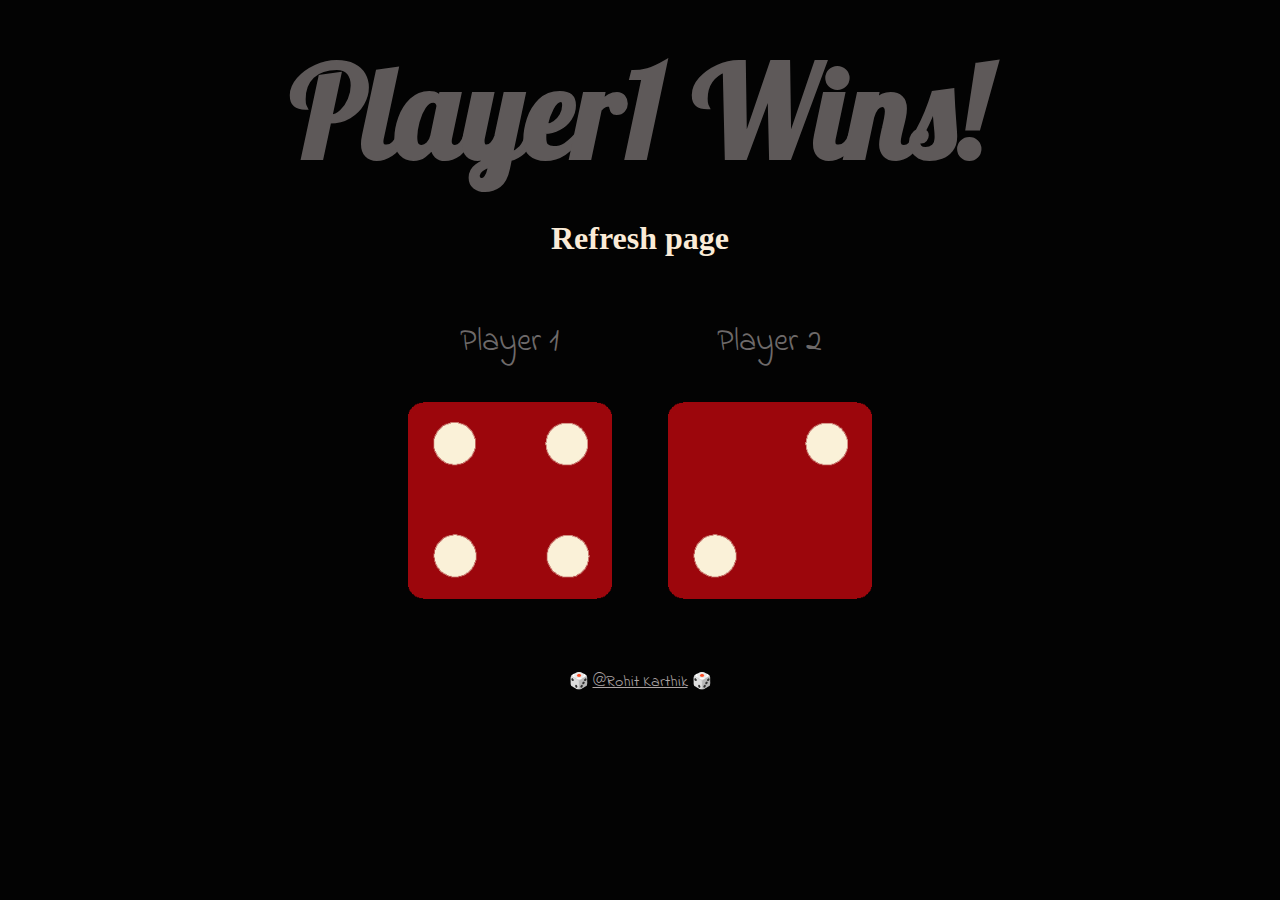
<file: Dicee Challenge - Starting Files/dice.html>
<!DOCTYPE html>
<html lang="en" dir="ltr">
  <head>
    <meta charset="utf-8">
    <title>Dicee</title>
    <link rel="stylesheet" href="styles.css">
    <link href="https://fonts.googleapis.com/css?family=Indie+Flower|Lobster" rel="stylesheet">
    <link href="https://fonts.googleapis.com/css?family=Press+Start+2P" rel="stylesheet">

  </head>
  <body>

    <div class="container">
      <h1>Refresh Me</h1>
      <h2 style="color: antiquewhite;">Refresh page</h2>

      <div class="dice">
        <p>Player 1</p>
        <img class="img1" src="images/dice6.png">
      </div>

      <div class="dice">
        <p>Player 2</p>
        <img class="img2" src="images/dice6.png">
      </div>
      
      

    </div>
    
    <script src="https://ajax.googleapis.com/ajax/libs/jquery/3.7.0/jquery.min.js"></script>
    <script src="dice.js" charset="utf-8"></script>

  </body>

  <footer>
     🎲 <a href="https://www.linkedin.com/in/karthikeyan-k-8606a5234/" style="color: rgb(173, 165, 165);">@Rohit Karthik</a> 🎲 
  </footer>
</html>
</file>
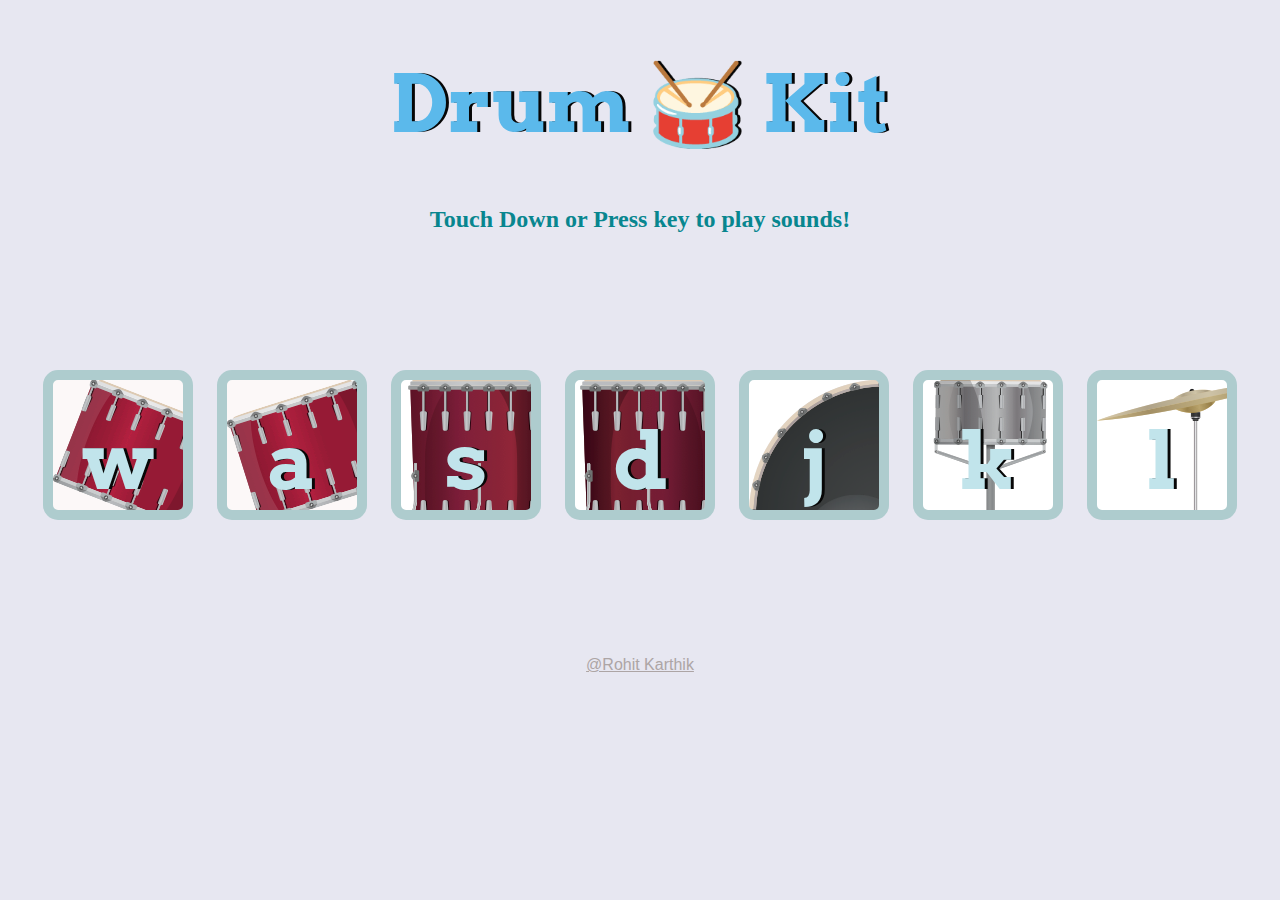
<file: Drum Kit Starting Files/Drum.html>
<!DOCTYPE html>
<html lang="en" dir="ltr">

<head>
  <meta charset="utf-8">
  <title>Drum Kit</title>
  <link rel="stylesheet" href="styles.css">
  <link href="https://fonts.googleapis.com/css?family=Arvo" rel="stylesheet">
</head>

<body>

  <h1 id="title">Drum 🥁 Kit</h1>
  <h2 style="color: #08868f; text-align: center;">Touch Down or Press key to play sounds!</h2>
  <div class="set">
    <button class="w drum">w</button>
    <button class="a drum">a</button>
    <button class="s drum">s</button>
    <button class="d drum">d</button>
    <button class="j drum">j</button>
    <button class="k drum">k</button>
    <button class="l drum">l</button>
  </div>

    
  
  <script src="index.js" charset="utf-8"></script>
</body>
<footer>
  <a href="https://www.linkedin.com/in/karthikeyan-k-8606a5234/" style="color: rgb(173, 165, 165);">@Rohit Karthik</a> 
</footer>
</html>
</file>
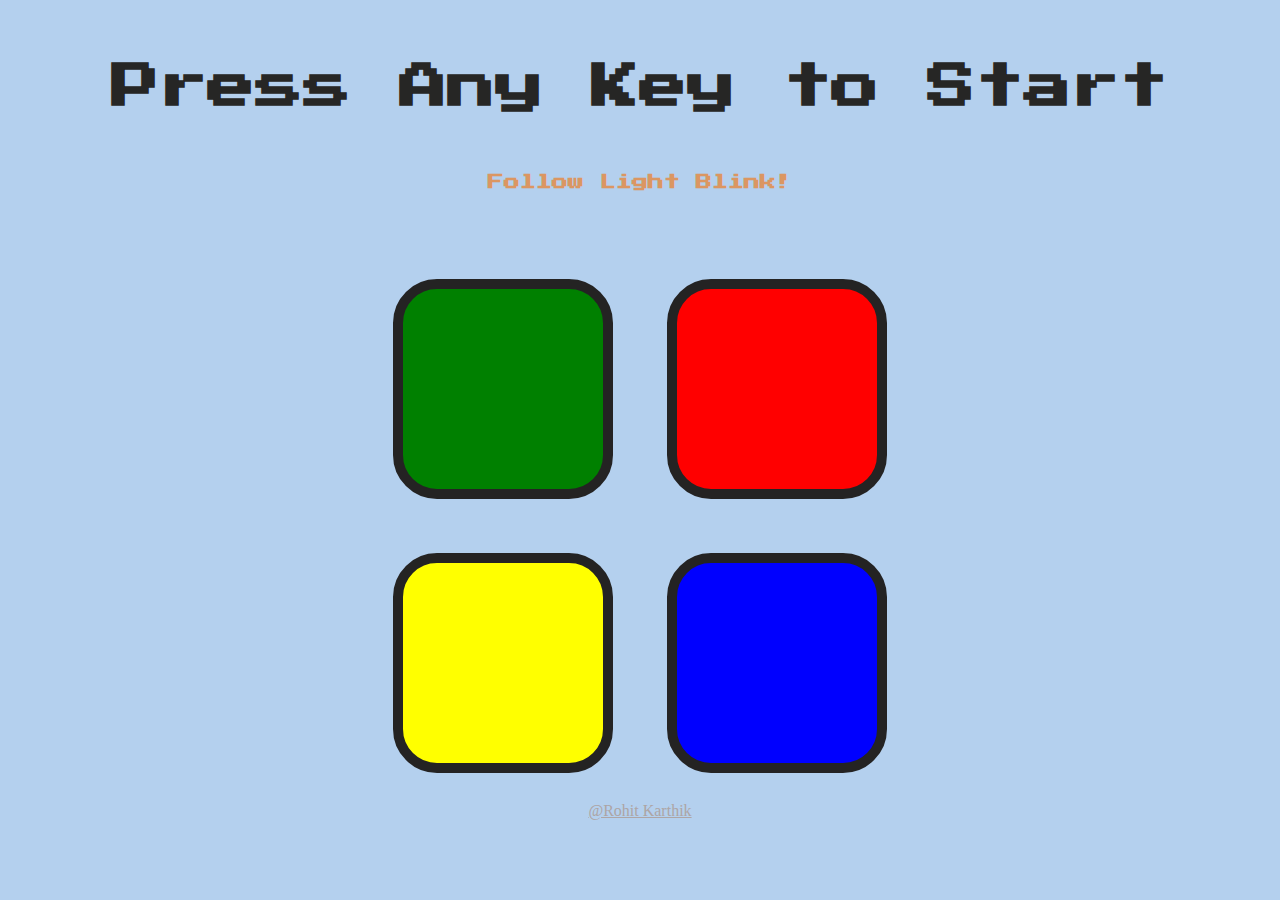
<file: Simon Game Challenge Starting Files/simon.html>
<!DOCTYPE html>
<html lang="en" dir="ltr">

<head>
  <meta charset="utf-8">
  <title>Simon</title>

  <link rel="stylesheet" href="styles.css">
  <link href="https://fonts.googleapis.com/css?family=Press+Start+2P" rel="stylesheet">
</head>

<body>
  <h1 id="level-title">Press Any Key to Start</h1>
  <h2> Follow Light Blink!</h2>
  <div class="container">
    <div lass="row">

      <div type="button" id="green" class="btn green">

      </div>

      <div type="button" id="red" class="btn red">

      </div>
    </div>

    <div class="row">

      <div type="button" id="yellow" class="btn yellow">

      </div>
      <div type="button" id="blue" class="btn blue">

      </div>

    </div>

  </div>
  
  <footer>
    <a href="https://www.linkedin.com/in/karthikeyan-k-8606a5234/" style="color: rgb(173, 165, 165); text-align: center;">@Rohit Karthik</a>  
 </footer>
  

  <script src="https://ajax.googleapis.com/ajax/libs/jquery/3.7.0/jquery.min.js"></script>
  <script src="index.js"></script>
</body>

</html>
</file>
<file: Dicee Challenge - Starting Files/styles.css>
.container {
  width: 70%;
  margin: auto;
  text-align: center;
}

.dice {
  text-align: center;
  display: inline-block;

}

body {
  background-color: #030303;
}

h1 {
  margin: 30px;
  font-family: 'Lobster', cursive;
  font-size: 8rem;
  color: #5e5959;
}
h2{
  margin: 30px;
  font-family:  cursive;
  font-size: 2rem;
  
}


p {
  font-size: 2rem;
  color: #6e6a6a;
  font-family: 'Indie Flower', cursive;
}

img {
  width: 80%;
}

footer {
  margin-top: 5%;
  color: #EEEEEE;
  text-align: center;
  font-family: 'Indie Flower', cursive;

}

button{
  background-color: red;
  align-items: center;
  color: black;
}
</file>
<file: Drum Kit Starting Files/styles.css>
body {
  text-align: center;
  background-color: #e7e7f1;
}

h1 {
  font-size: 5rem;
  color: #5bb9eb;
  font-family: "Arvo", cursive;
  text-shadow: 3px 0 rgb(6, 6, 6);
  text-align: center;

}

footer {
  color: #13afe3;
  font-family: sans-serif;
}

.w {
  background-image:url("images/tom1.png");
}

.a {
  background-image:url("images/tom2.png");
}

.s {
  background-image:url("images/tom3.png");
}

.d {
  background-image:url("images/tom4.png");
}

.j {
  background-image:url("images/kick.png");
}

.k {
  background-image:url("images/snare.png");
}

.l {
  background-image:url("images/crash.png");
}

.set {
  margin: 10% auto;
}

.game-over {
  background-color: red;
  opacity: 0.8;
}

.pressed {
  box-shadow: 0 3px 4px 0 #090909;
  opacity: 0.5;
}

.red {
  color: red;
}

.drum {
  outline: none;
  border: 10px solid #aeccce;
  font-size: 5rem;
  font-family: 'Arvo', cursive;
  line-height: 2;
  font-weight: 900;
  color: #c1e4eb;
  text-shadow: 3px 0 #070707;
  border-radius: 15px;
  display: inline-block;
  width: 150px;
  height: 150px;
  text-align: center;
  margin: 10px;
  background-color: rgb(252, 248, 248);
}
</file>
<file: Simon Game Challenge Starting Files/styles.css>
body {
  text-align: center;
  background-color: #b4d0ee;
}

#level-title {
  font-family: 'Press Start 2P', cursive;
  font-size: 3rem;
  margin:  5%;
  color: #262625;
}
h2{
  font-family: 'Press Start 2P', cursive;
  font-size: 1rem;
  margin:  5%;
  color: #db9662;
}

.container {
  display: block;
  width: 50%;
  margin: auto;

}

.btn {
  margin: 25px;
  display: inline-block;
  height: 200px;
  width: 200px;
  border: 10px solid rgb(36, 35, 35);
  border-radius: 20%;
}

.game-over {
  background-color: red;
  opacity: 0.8;
}

.red {
  background-color: red;
}

.green {
  background-color: green;
}

.blue {
  background-color: blue;
}

.yellow {
  background-color: yellow;
}

.pressed {
  box-shadow: 0 0 20px white;
  background-color: grey;
}
</file>
